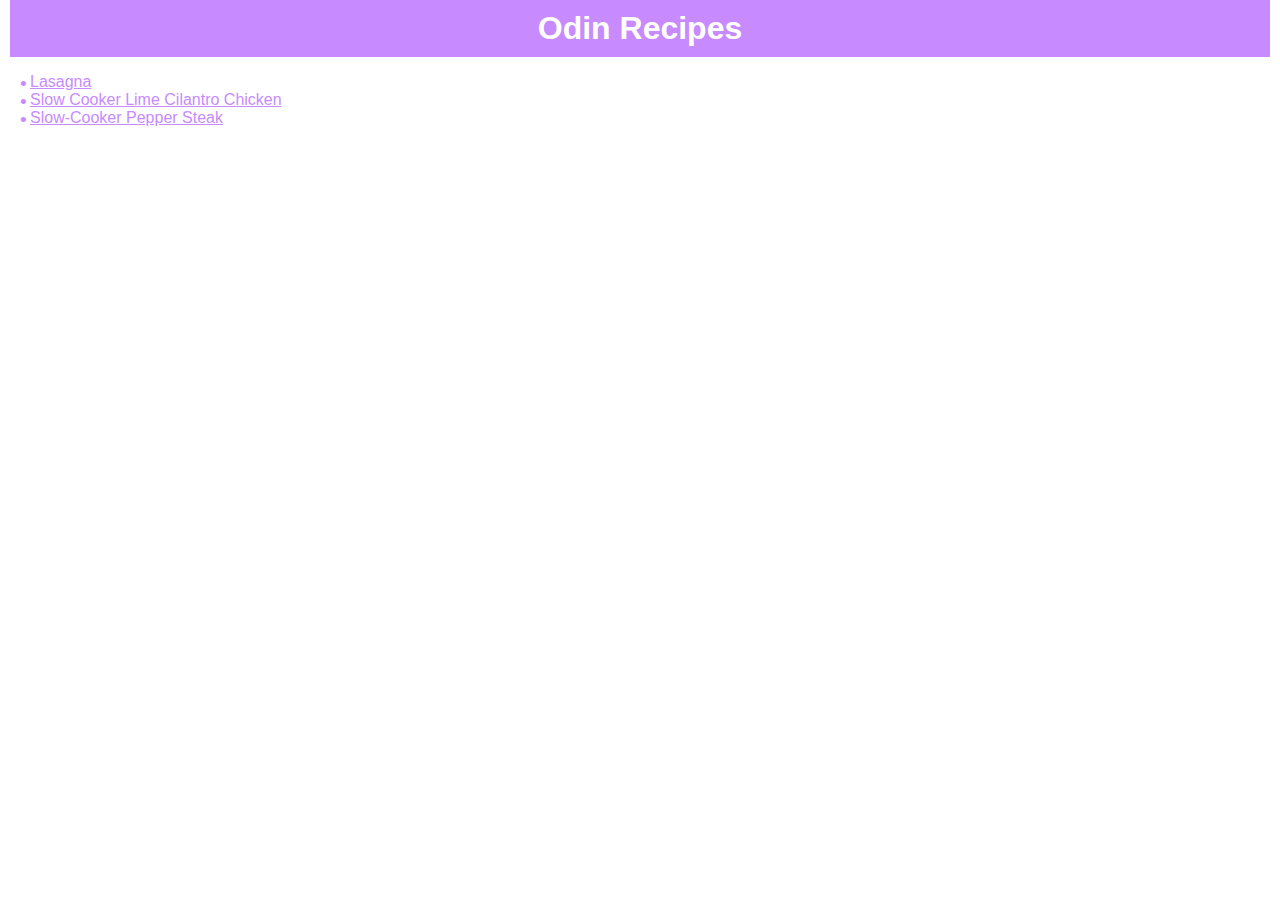
<file: index.html>
<!DOCTYPE html>
<html lang="en">
<head>
    <meta charset="UTF-8">
    <meta name="viewport" content="width=device-width, initial-scale=1.0">
    <title>Odin Recipes</title>
    <link rel="stylesheet" href="styles.css">

</head>
<body>
    <div class="header">
        <h1>Odin Recipes</h1>
    </div>
    <ul class="main-list">
        <li><a href="recipes/lasagna.html">Lasagna</a></li>
        <li><a href="recipes/slow_cooker_lime_cilantro_chicken.html">Slow Cooker Lime Cilantro Chicken</a></li>
        <li><a href="recipes/slow_cooker_pepper_steak.html">Slow-Cooker Pepper Steak</a></li>
    </ul>
</body>
</html>
</file>
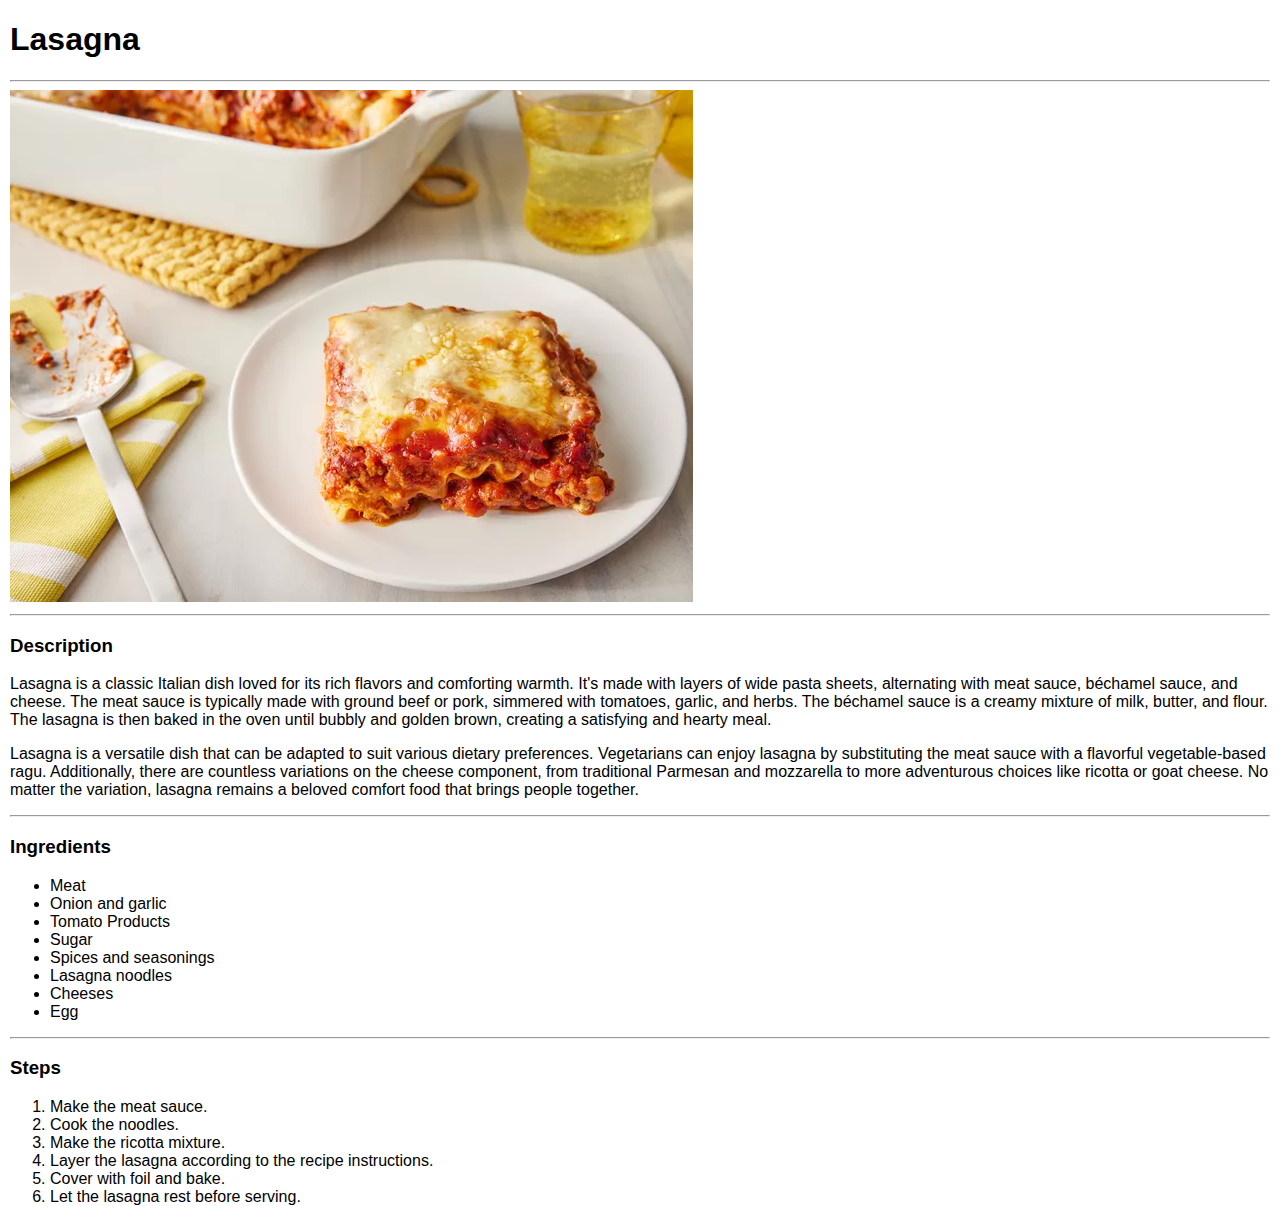
<file: recipes/lasagna.html>
<!DOCTYPE html>
<html lang="en">
<head>
    <meta charset="UTF-8">
    <meta name="viewport" content="width=device-width, initial-scale=1.0">
    <title>Lasagna</title>
    <link rel="stylesheet" href="../styles.css">
</head>
<body>
    <h1>Lasagna </h1>
    <hr>
    <img src="lasagna.jpg" alt="Lasagna">
    <hr>
    <h3>Description</h3>
    <p>Lasagna is a classic Italian dish loved for its rich flavors and comforting warmth. It's made with layers of wide pasta sheets, alternating with meat sauce, béchamel sauce, and cheese. The meat sauce is typically made with ground beef or pork, simmered with tomatoes, garlic, and herbs. The béchamel sauce is a creamy mixture of milk, butter, and flour. The lasagna is then baked in the oven until bubbly and golden brown, creating a satisfying and hearty meal.</p>
    <p>Lasagna is a versatile dish that can be adapted to suit various dietary preferences. Vegetarians can enjoy lasagna by substituting the meat sauce with a flavorful vegetable-based ragu. Additionally, there are countless variations on the cheese component, from traditional Parmesan and mozzarella to more adventurous choices like ricotta or goat cheese. No matter the variation, lasagna remains a beloved comfort food that brings people together.</p>
    <hr>
    <h3>Ingredients</h3>
    <ul>
        <li>Meat</li>
        <li>Onion and garlic</li>
        <li>Tomato Products</li>
        <li>Sugar</li>
        <li>Spices and seasonings</li>
        <li>Lasagna noodles</li>
        <li>Cheeses</li>
        <li>Egg</li>
    </ul>
    <hr>
    <h3>Steps</h3>
    <ol>
        <li>Make the meat sauce.</li>
        <li>Cook the noodles.</li>
        <li>Make the ricotta mixture.</li>
        <li>Layer the lasagna according to the recipe instructions.</li>
        <li>Cover with foil and bake.</li>
        <li>Let the lasagna rest before serving.</li>
    </ol>
</body>
</html>
</file>
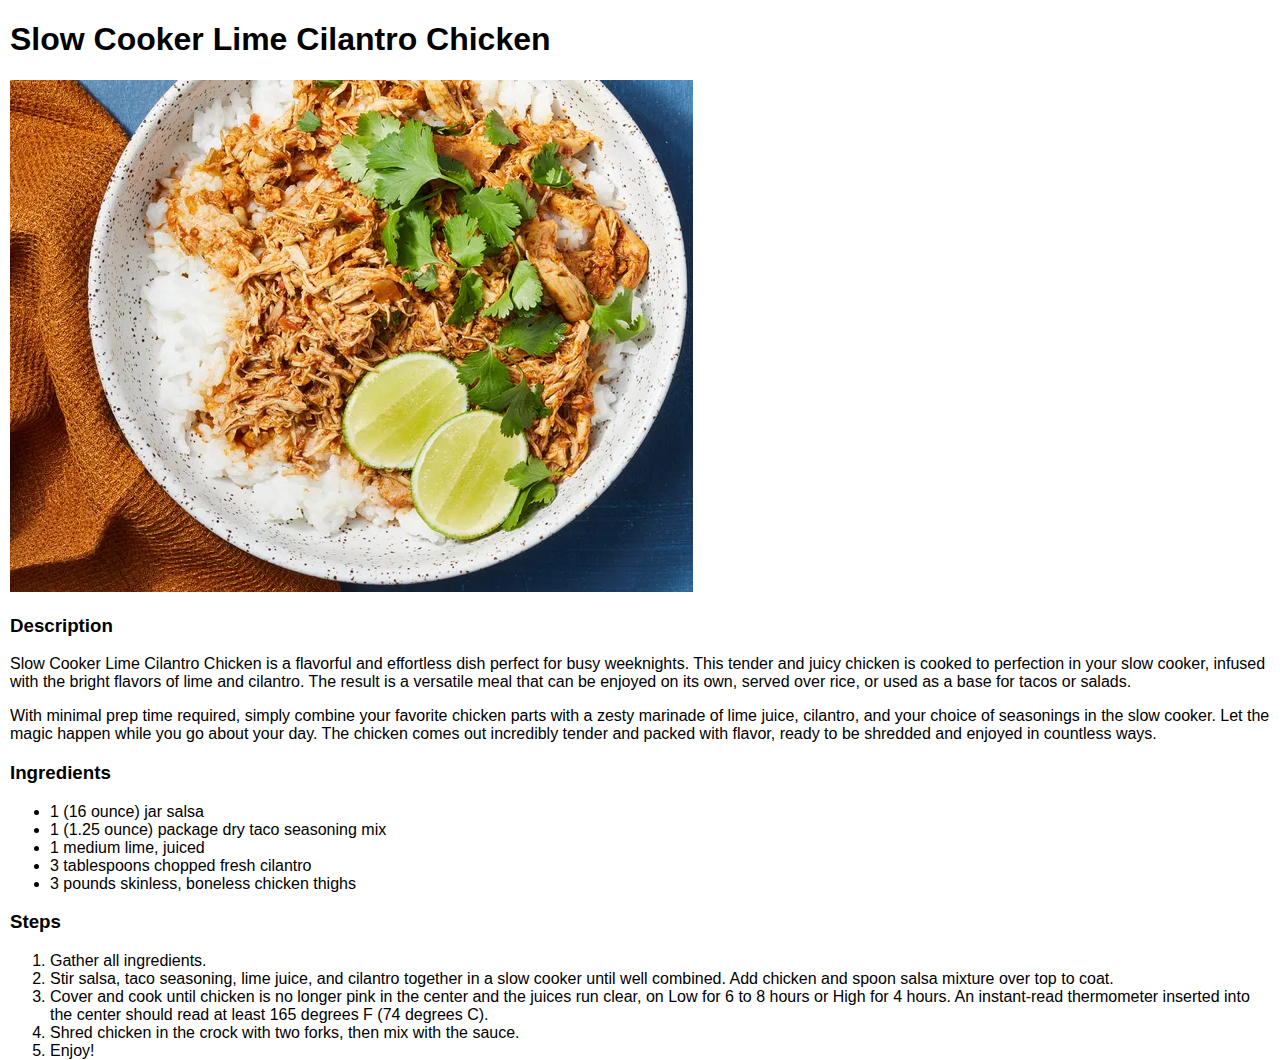
<file: recipes/slow_cooker_lime_cilantro_chicken.html>
<!DOCTYPE html>
<html lang="en">
<head>
    <meta charset="UTF-8">
    <meta name="viewport" content="width=device-width, initial-scale=1.0">
    <title>Slow Cooker Lime Cilantro Chicken</title>
    <link rel="stylesheet" href="/styles.css">
</head>
<body>
    <h1>Slow Cooker Lime Cilantro Chicken</h1>
    <img src="Slow_Cooker_Lime_Cilantro_Chicken.jpg" alt="Slow Cooker Lime Cilantro Chicken">
    <h3>Description</h3>
    <p>Slow Cooker Lime Cilantro Chicken is a flavorful and effortless dish perfect for busy weeknights. This tender and juicy chicken is cooked to perfection in your slow cooker, infused with the bright flavors of lime and cilantro.
        The result is a versatile meal that can be enjoyed on its own, served over rice, or used as a base for tacos or salads.</p>
    <p>With minimal prep time required, simply combine your favorite chicken parts with a zesty marinade of lime juice, cilantro, and your choice of seasonings in the slow cooker.

        Let the magic happen while you go about your day. The chicken comes out incredibly tender and packed with flavor, ready to be shredded and enjoyed in countless ways.</p>

    <h3>Ingredients</h3>
    <ul>
        <li>1 (16 ounce) jar salsa</li>
        <li>1 (1.25 ounce) package dry taco seasoning mix</li>
        <li>1 medium lime, juiced</li>
        <li>3 tablespoons chopped fresh cilantro</li>
        <li>3 pounds skinless, boneless chicken thighs</li>
    </ul>
    
    <h3>Steps</h3>
    <ol>
        <li>Gather all ingredients.</li>
        <li>Stir salsa, taco seasoning, lime juice, and cilantro together in a slow cooker until well combined. Add chicken and spoon salsa mixture over top to coat.</li>
        <li>Cover and cook until chicken is no longer pink in the center and the juices run clear, on Low for 6 to 8 hours or High for 4 hours. An instant-read thermometer inserted into the center should read at least 165 degrees F (74 degrees C).</li>
        <li>Shred chicken in the crock with two forks, then mix with the sauce.</li>
        <li>Enjoy!</li>
    </ol>
</body>
</html>
</file>
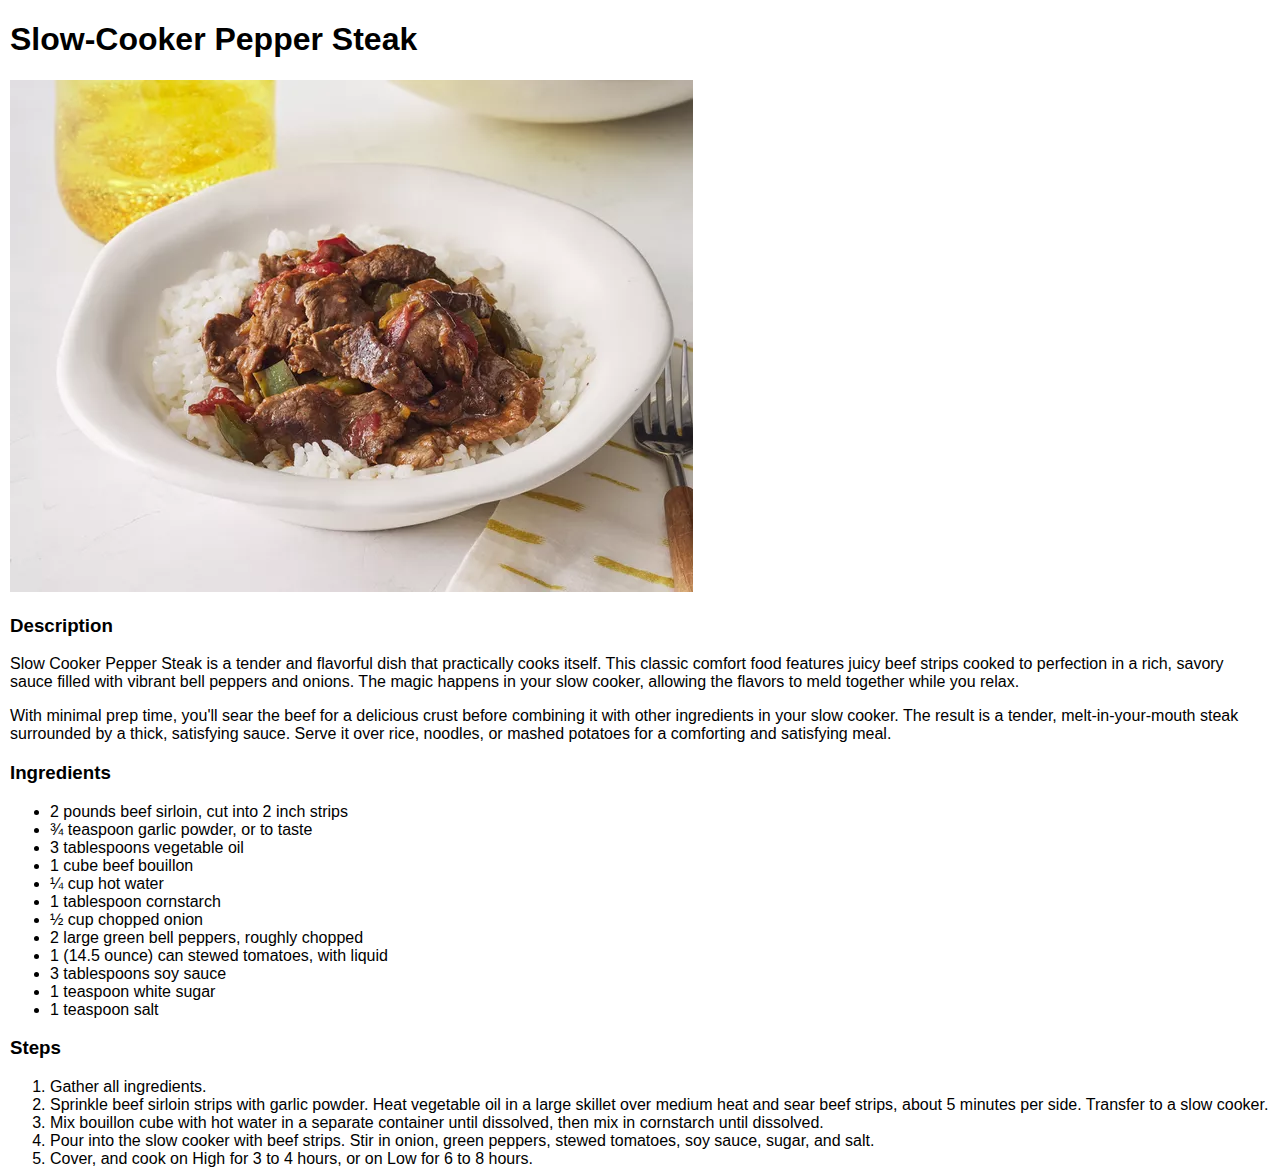
<file: recipes/slow_cooker_pepper_steak.html>
<!DOCTYPE html>
<html lang="en">
<head>
    <meta charset="UTF-8">
    <meta name="viewport" content="width=device-width, initial-scale=1.0">
    <title>Slow-Cooker Pepper Steak</title>
    <link rel="stylesheet" href="/styles.css">
</head>
<body>
    <h1>Slow-Cooker Pepper Steak</h1>
    <img src="slow_cooker_pepper_steak.jpg" alt="Slow Cooker Pepper Steak">
    <h3>Description</h3>
    <p>Slow Cooker Pepper Steak is a tender and flavorful dish that practically cooks itself. This classic comfort food features juicy beef strips cooked to perfection in a rich, savory sauce filled with vibrant bell peppers and onions. The magic happens in your slow cooker, allowing the flavors to meld together while you relax.</p>
    <p>With minimal prep time, you'll sear the beef for a delicious crust before combining it with other ingredients in your slow cooker. The result is a tender, melt-in-your-mouth steak surrounded by a thick, satisfying sauce. Serve it over rice, noodles, or mashed potatoes for a comforting and satisfying meal.</p>

    <h3>Ingredients</h3>
    <ul>
        <li>2 pounds beef sirloin, cut into 2 inch strips</li>
        <li>¾ teaspoon garlic powder, or to taste</li>
        <li>3 tablespoons vegetable oil</li>
        <li>1 cube beef bouillon</li>
        <li>¼ cup hot water</li>
        <li>1 tablespoon cornstarch</li>
        <li>½ cup chopped onion</li>
        <li>2 large green bell peppers, roughly chopped</li>
        <li>1 (14.5 ounce) can stewed tomatoes, with liquid</li>
        <li>3 tablespoons soy sauce</li>
        <li>1 teaspoon white sugar</li>
        <li>1 teaspoon salt</li>
    </ul>

    <h3>Steps</h3>
    <ol>
        <li>Gather all ingredients.</li>
        <li>Sprinkle beef sirloin strips with garlic powder. Heat vegetable oil in a large skillet over medium heat and sear beef strips, about 5 minutes per side. Transfer to a slow cooker.</li>
        <li>Mix bouillon cube with hot water in a separate container until dissolved, then mix in cornstarch until dissolved.</li>
        <li>Pour into the slow cooker with beef strips. Stir in onion, green peppers, stewed tomatoes, soy sauce, sugar, and salt.</li>
        <li>Cover, and cook on High for 3 to 4 hours, or on Low for 6 to 8 hours.</li>
    </ol>
</body>
</html>
</file>
<file: styles.css>
body {
    font-family: Arial, Helvetica, sans-serif;
    margin: 0;
    padding-top: 0;
    height: 100vh;
    position: relative;
    padding-left: 10px;
    padding-right: 10px; 
}


.header {
    background-color: rgb(199, 139, 255);
    margin: 0;
    padding: 0;
    text-align: center;
}

.header h1 {
    margin: 0;
    padding: 10px;
    color: white;
}

.main-list {
    list-style-type: none;
    padding-left: 10px;

}

.main-list > li {
    position: relative;
    padding-left: 10px;
}

.main-list > li::before {
    content: "•";
    color: rgb(199, 139, 255);
    font-size: 1.2em;
    position: absolute;
    left: 0;
    top: 0;
}


a:link {
    color: rgb(199, 139, 255);
}

a:hover {
    color: rgb(111, 65, 154);
}

a:active {
    color: rgb(231, 145, 145);
}

a:visited {
    color: rgb(58, 21, 92);
}
</file>
